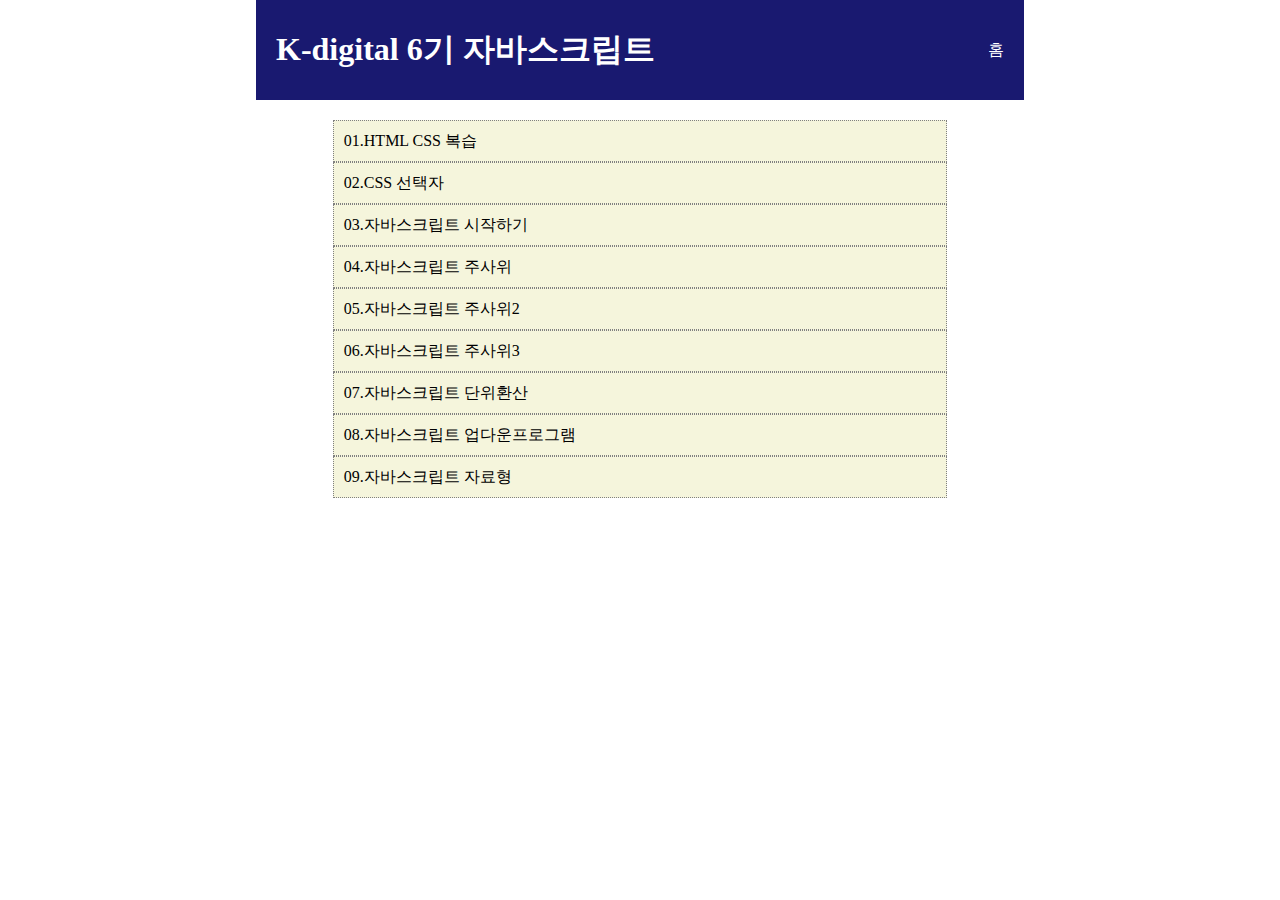
<file: index.html>
<!DOCTYPE html>
<html lang="ko">

<head>
  <meta charset="UTF-8">
  <meta name="viewport" content="width=device-width, initial-scale=1.0">
  <link rel="stylesheet" href="./index.css">
  <title>K-디지털6기</title>
</head>

<body>
  <main>
    <header>
      <h1>K-digital 6기 자바스크립트</h1>
      <div>
        홈
      </div>
    </header>
    <article>
      <ul>
        <!-- a 태그는 반드시 href속성을 가짐 -->
        <li><a href="./01/01.html">01.HTML CSS 복습</a></li>
        <li><a href="./02/02.html">02.CSS 선택자 </a></li>
        <li><a href="./03/03.html">03.자바스크립트 시작하기 </a></li>
        <li><a href="./04/04.html">04.자바스크립트 주사위 </a></li>
        <li><a href="./05/05.html">05.자바스크립트 주사위2 </a></li>
        <li><a href="./06/06.html">06.자바스크립트 주사위3 </a></li>
        <li><a href="./07/07.html">07.자바스크립트 단위환산 </a></li>
        <li><a href="./08/08.html">08.자바스크립트 업다운프로그램 </a></li>
        <li><a href="./09/09.html">09.자바스크립트 자료형 </a></li>
      </ul>
    </article>
  </main>
</body>

</html>
</file>
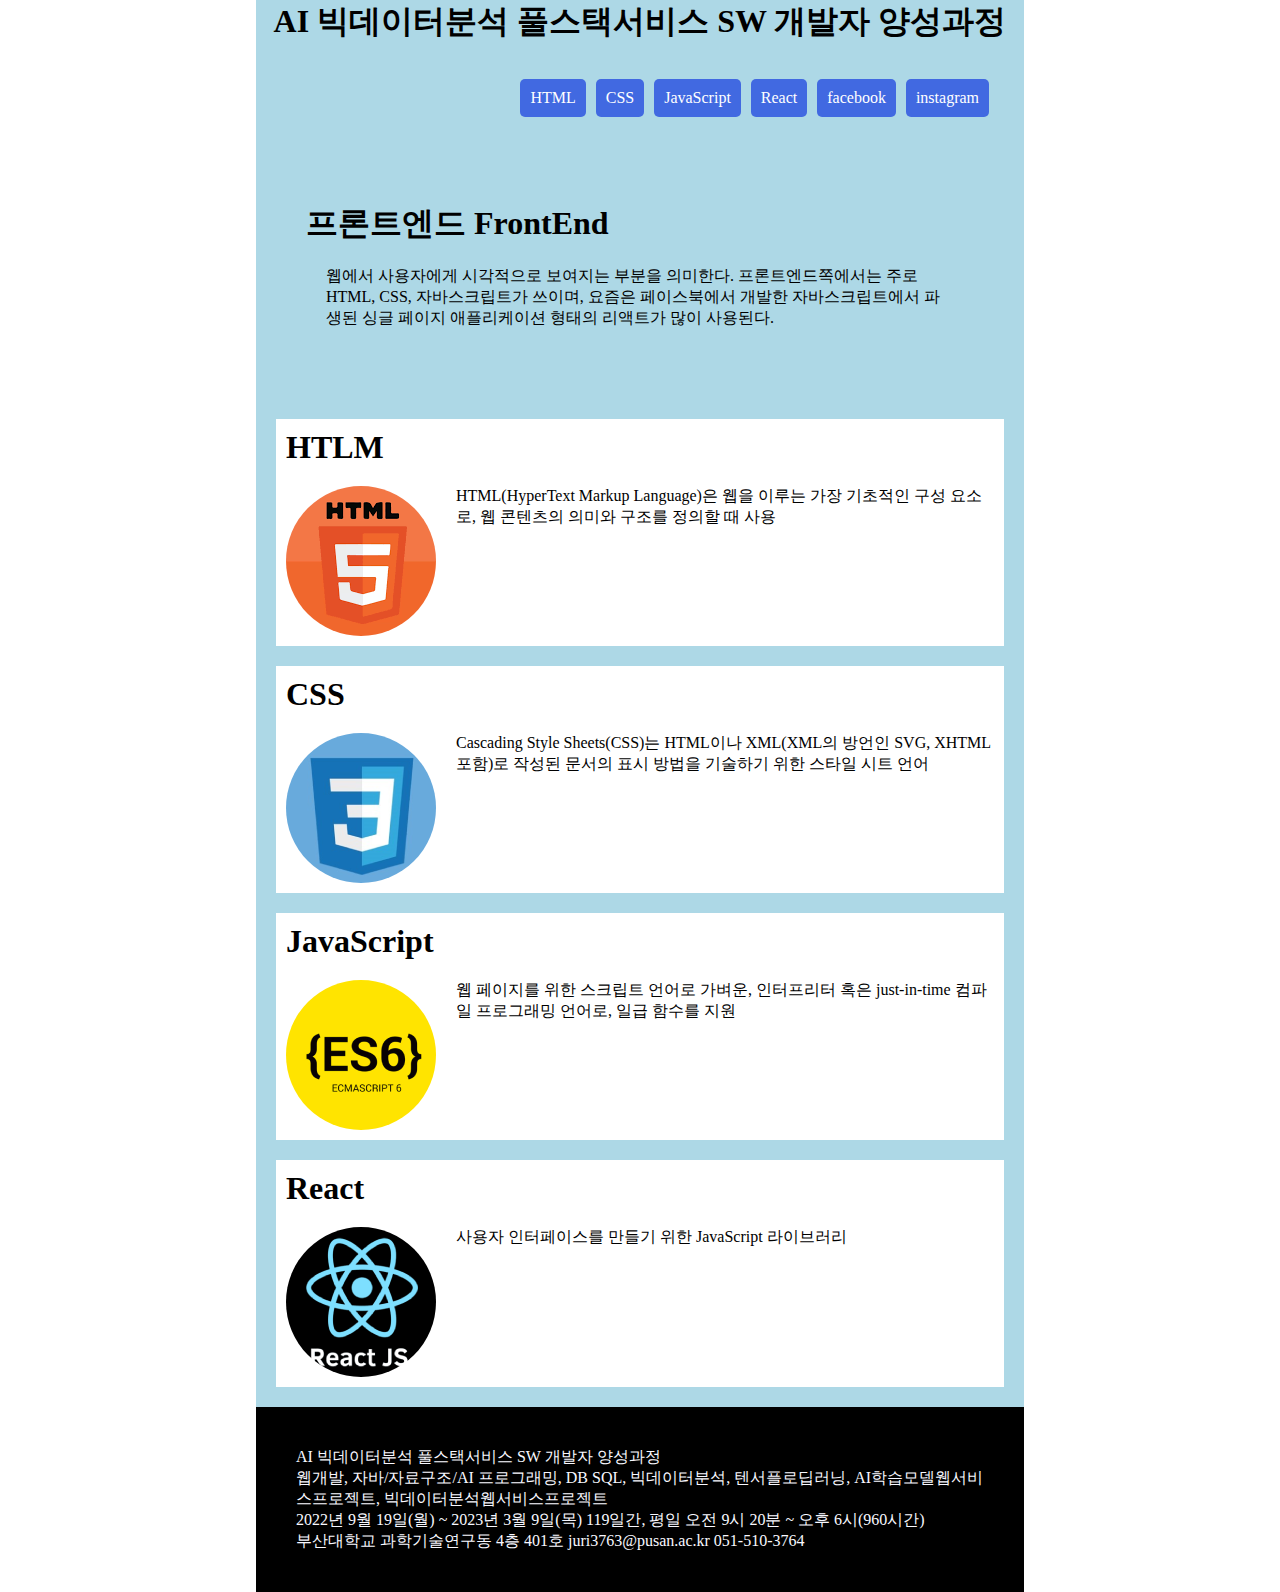
<file: 02/02.html>
<!DOCTYPE html>
<html lang="ko">

<head>
  <meta charset="UTF-8">
  <meta name="viewport" content="width=device-width, initial-scale=1.0">
  <link rel="stylesheet" href="./02.css">
  <title>HtmlCss 복습</title>
</head>

<body>
  <main>
    <header>
      <h1>AI 빅데이터분석 풀스택서비스 SW 개발자 양성과정</h1>
      <nav>
        <ul>
          <li><a href="#s1">HTML</a></li>
          <li><a href="#s2">CSS</a></li>
          <li><a href="#s3">JavaScript</a></li>
          <li><a href="#s4">React</a></li>
          <li><a href="https://www.facebook.com/">facebook</a> </li>
          <li>instagram </li>
        </ul>
      </nav>
    </header>
    <article>
      <h1>프론트엔드 FrontEnd</h1>
      <p>
        웹에서 사용자에게 시각적으로 보여지는 부분을 의미한다. 프론트엔드쪽에서는 주로 HTML, CSS, 자바스크립트가 쓰이며, 요즘은 페이스북에서 개발한 자바스크립트에서 파생된 싱글 페이지 애플리케이션
        형태의 리액트가 많이 사용된다.
      </p>
    </article>
    <section id="s1">
      <h1>HTLM</h1>
      <div>
        <img src="../01/01_image/html.png">
        <p>
          HTML(HyperText Markup Language)은 웹을 이루는 가장 기초적인 구성 요소로, 웹 콘텐츠의 의미와 구조를 정의할 때 사용
        </p>
      </div>
    </section>
    <section id="s2">
      <h1>CSS</h1>
      <div>
        <img src="../01/01_image/css.png">
        <p>
          Cascading Style Sheets(CSS)는 HTML이나 XML(XML의 방언인 SVG, XHTML 포함)로 작성된 문서의 표시 방법을 기술하기 위한 스타일 시트 언어
        </p>
      </div>
    </section>
    <section id="s3">
      <h1>JavaScript</h1>
      <div>
        <img src="../01/01_image/js.png">
        <p>
          웹 페이지를 위한 스크립트 언어로 가벼운, 인터프리터 혹은 just-in-time 컴파일 프로그래밍 언어로, 일급 함수를 지원
        </p>
      </div>
    </section>
    <section id="s4">
      <h1>React</h1>
      <div>
        <img src="../01/01_image/react.png">
        <p>
          사용자 인터페이스를 만들기 위한 JavaScript 라이브러리
        </p>
      </div>
    </section>
    <footer>
      <ul>
        <li>AI 빅데이터분석 풀스택서비스 SW 개발자 양성과정</li>
        <li>웹개발, 자바/자료구조/AI 프로그래밍, DB SQL, 빅데이터분석, 텐서플로딥러닝, AI학습모델웹서비스프로젝트, 빅데이터분석웹서비스프로젝트</li>
        <li>2022년 9월 19일(월) ~ 2023년 3월 9일(목) 119일간, 평일 오전 9시 20분 ~ 오후 6시(960시간)</li>
        <li>부산대학교 과학기술연구동 4층 401호 juri3763@pusan.ac.kr 051-510-3764</li>
      </ul>
    </footer>
  </main>
</body>

</html>
</file>
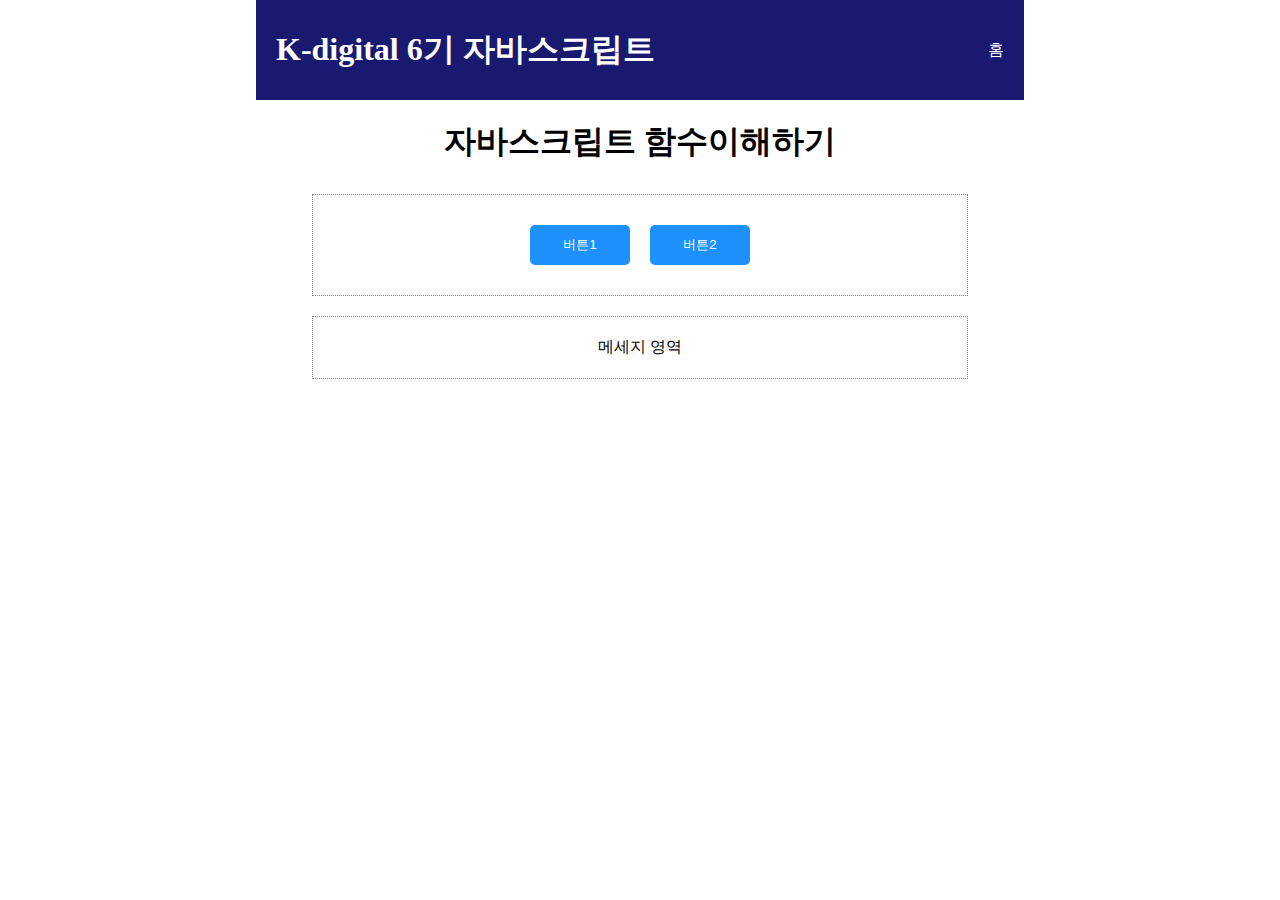
<file: 03/03.html>
<!DOCTYPE html>
<html lang="ko">

<head>
  <meta charset="UTF-8">
  <meta name="viewport" content="width=device-width, initial-scale=1.0">
  <link rel="stylesheet" href="../index.css">
  <link rel="stylesheet" href="./03.css">
  <!-- 자바스크립트 위치1
  <script>
    alert("안녕하세요") ;
  </script> -->
  <!-- 자바스크립트 외부 파일  -->
  <script src="./03.js"></script>
  <title>K-디지털6기</title>
</head>

<body>
  <main>
    <header>
      <h1>K-digital 6기 자바스크립트</h1>
      <div>
        홈
      </div>
    </header>
    <section>
      <h1>자바스크립트 함수이해하기</h1>
      <div>
        <button>버튼1</button>
        <button>버튼2</button>
      </div>
      <div>
        메세지 영역
      </div>
    
    
    </section>
    <!-- 자바스크립트 위치2
    <script>
      alert("안녕하세요");
    </script> -->
  </main>
</body>
</html>
</file>
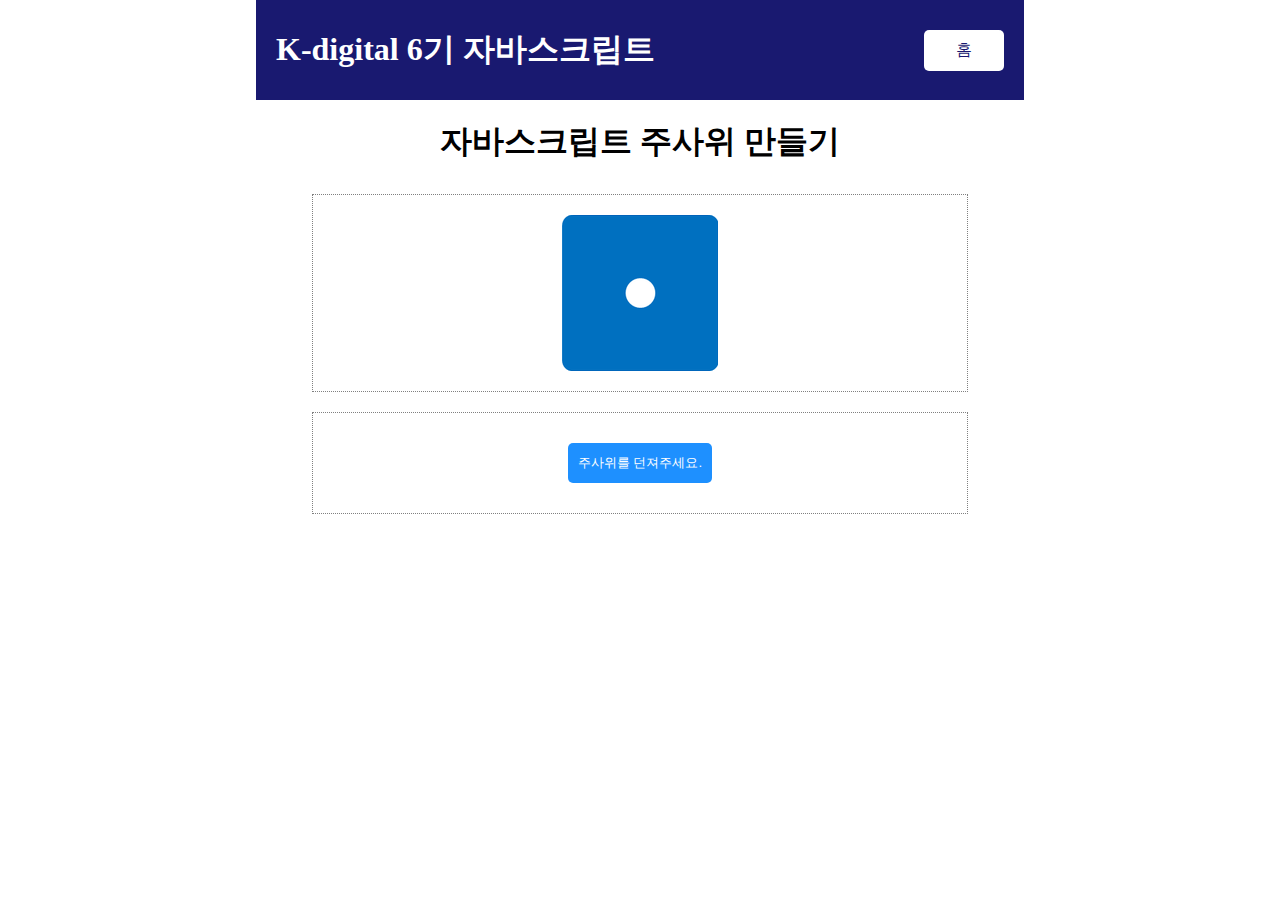
<file: 04/04.html>
<!DOCTYPE html>
<html lang="ko">

<head>
  <meta charset="UTF-8">
  <meta name="viewport" content="width=device-width, initial-scale=1.0">
  <link rel="stylesheet" href="../index.css"> 
  <link rel="stylesheet" href="./04.css">
  <script src="./04.js"></script>
  <title>K-디지털6기 - 주사위</title>
</head>

<body>
  <main>
    <header>
      <h1>K-digital 6기 자바스크립트</h1>
      <div>
        <a href="../index.html">홈</a>
      </div>
    </header>
    <section>
      <h1>자바스크립트 주사위 만들기</h1>
      <div>
        <img src="./img/1.png" id="img" /> 
      </div>
      <div>
        <!-- 버튼에 이벤트 달기 -->
        <button onclick="handleClick()">주사위를 던져주세요.</button>
        <!-- <button id="bt1">주사위를 던져주세요.</button> -->
      </div>
    </section>   
  </main>
</body>
</html>
</file>
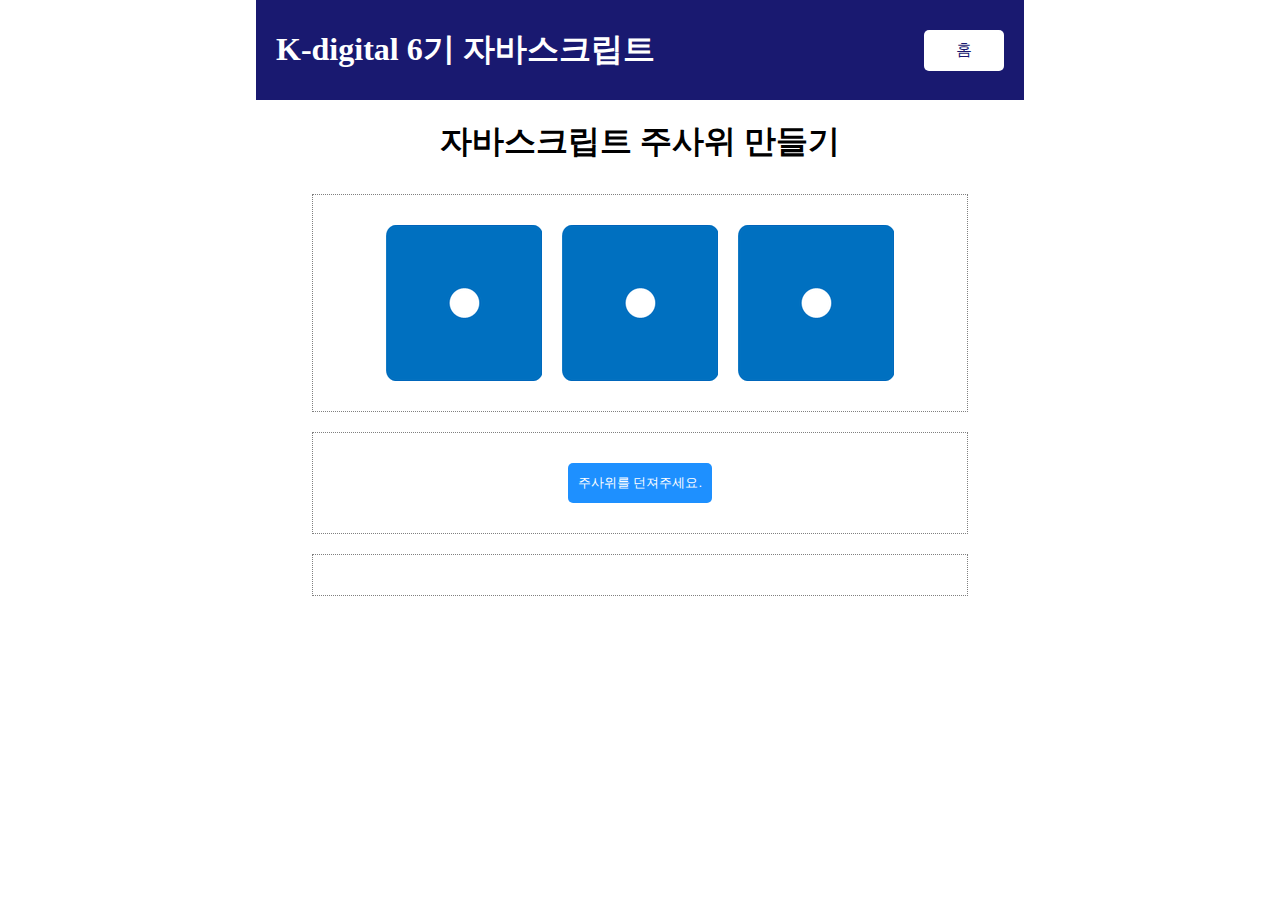
<file: 05/05.html>
<!DOCTYPE html>
<html lang="ko">

<head>
  <meta charset="UTF-8">
  <meta name="viewport" content="width=device-width, initial-scale=1.0">
  <link rel="stylesheet" href="../index.css"> 
  <link rel="stylesheet" href="./05.css">
  <script src="./05.js"></script>
  <title>K-디지털6기 - 주사위</title>
</head>

<body>
  <main>
    <header>
      <h1>K-digital 6기 자바스크립트</h1>
      <div>
        <a href="../index.html">홈</a>
      </div>
    </header>
    <section>
      <h1>자바스크립트 주사위 만들기</h1>
      <div>
        <img src="./img/1.png" class="c1"/>
        <img src="./img/1.png" class="c1" />
        <img src="./img/1.png" class="c1" />
      </div>
      <div>
        <!-- 버튼에 이벤트 달기 -->
        <button onclick="handleClick()">주사위를 던져주세요.</button> 
      </div>
      <div id='msg'></div>
    </section>   
  </main>
</body>
</html>
</file>
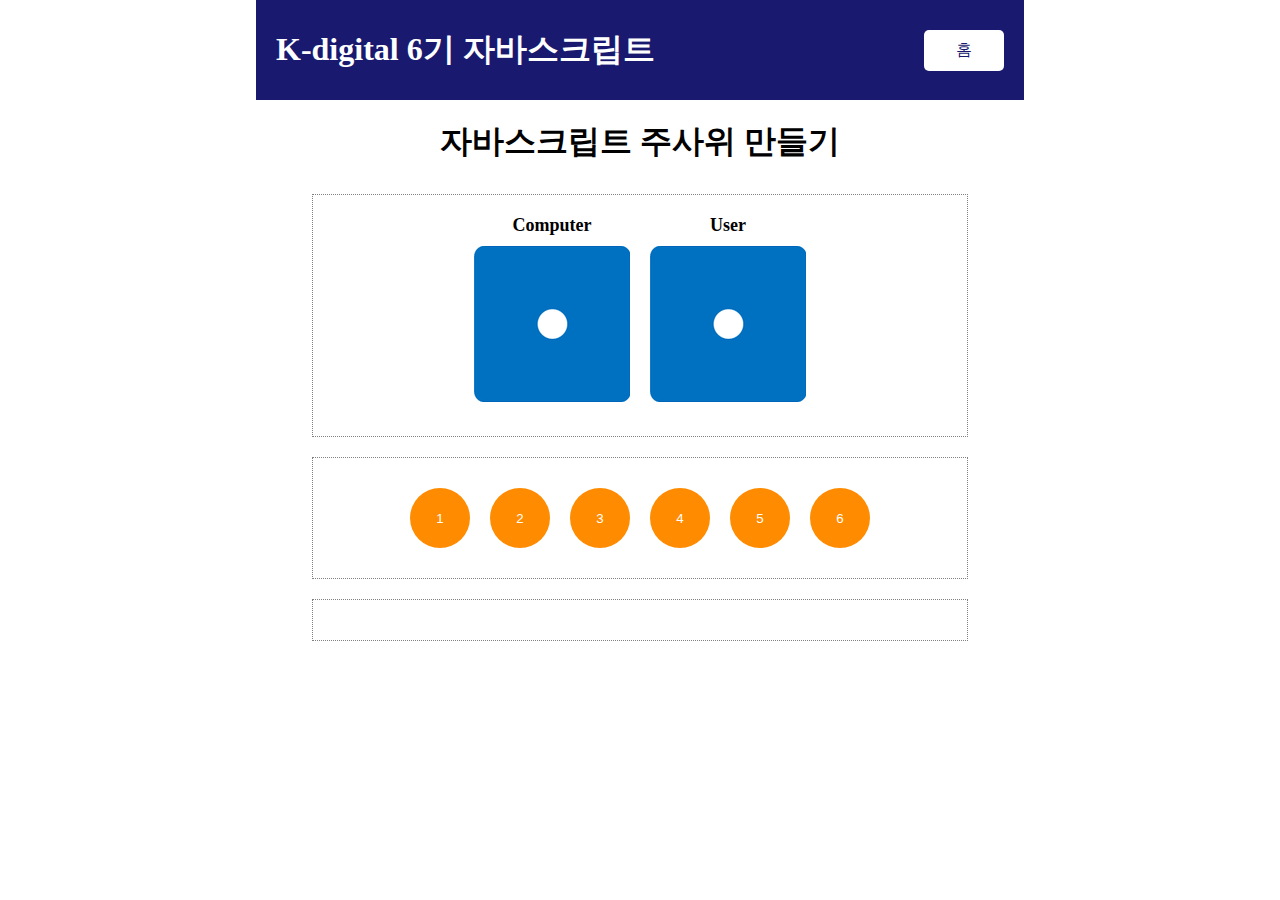
<file: 06/06.html>
<!DOCTYPE html>
<html lang="ko">

<head>
  <meta charset="UTF-8">
  <meta name="viewport" content="width=device-width, initial-scale=1.0">
  <link rel="stylesheet" href="../index.css"> 
  <link rel="stylesheet" href="./06.css">
  <script src="./06.js"></script>
  <title>K-디지털6기 - 주사위 맞추기</title>
</head>

<body>
  <main>
    <header>
      <h1>K-digital 6기 자바스크립트</h1>
      <div>
        <a href="../index.html">홈</a>
      </div>
    </header>
    <section>
      <h1>자바스크립트 주사위 만들기</h1>
      <div>
        <div>
          <p>Computer</p>
          <img src="./img/1.png" id="img1"/>
        </div>
        <div>
          <p>User</p>
          <img src="./img/1.png" id="img2"/>
        </div>
      </div>
      <div>
        <!-- 버튼에 이벤트 달기 -->
        <button onclick="handleClick(1)">1</button> 
        <button onclick="handleClick(2)">2</button> 
        <button onclick="handleClick(3)">3</button> 
        <button onclick="handleClick(4)">4</button> 
        <button onclick="handleClick(5)">5</button> 
        <button onclick="handleClick(6)">6</button> 
      </div>
      <div id='msg'></div>
    </section>   
  </main>
</body>
</html>
</file>
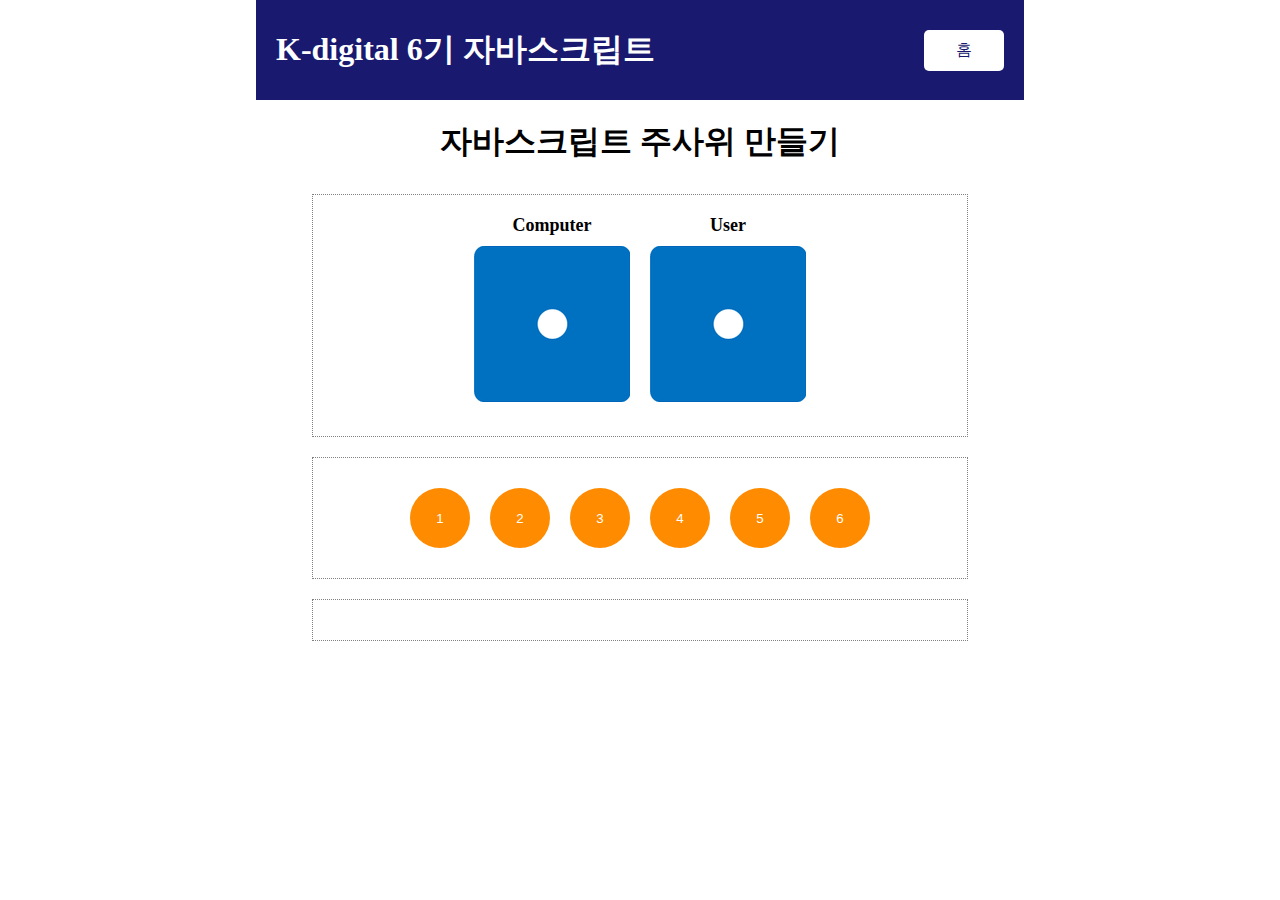
<file: 06/06_1.html>
<!DOCTYPE html>
<html lang="ko">

<head>
  <meta charset="UTF-8">
  <meta name="viewport" content="width=device-width, initial-scale=1.0">
  <link rel="stylesheet" href="../index.css"> 
  <link rel="stylesheet" href="./06.css">
  <script src="./06_1.js"></script>
  <title>K-디지털6기 - 주사위 맞추기</title>
</head>

<body>
  <main>
    <header>
      <h1>K-digital 6기 자바스크립트</h1>
      <div>
        <a href="../index.html">홈</a>
      </div>
    </header>
    <section>
      <h1>자바스크립트 주사위 만들기</h1>
      <div>
        <div>
          <p>Computer</p>
          <img src="./img/1.png"/>
        </div>
        <div>
          <p>User</p>
          <img src="./img/1.png"/>
        </div>
      </div>
      <div>
        <!-- 버튼에 이벤트 달기 -->
        <button>1</button> 
        <button>2</button> 
        <button>3</button> 
        <button>4</button> 
        <button>5</button> 
        <button>6</button> 
      </div>
      <div id='msg'></div>
    </section>   
  </main>
</body>
</html>
</file>
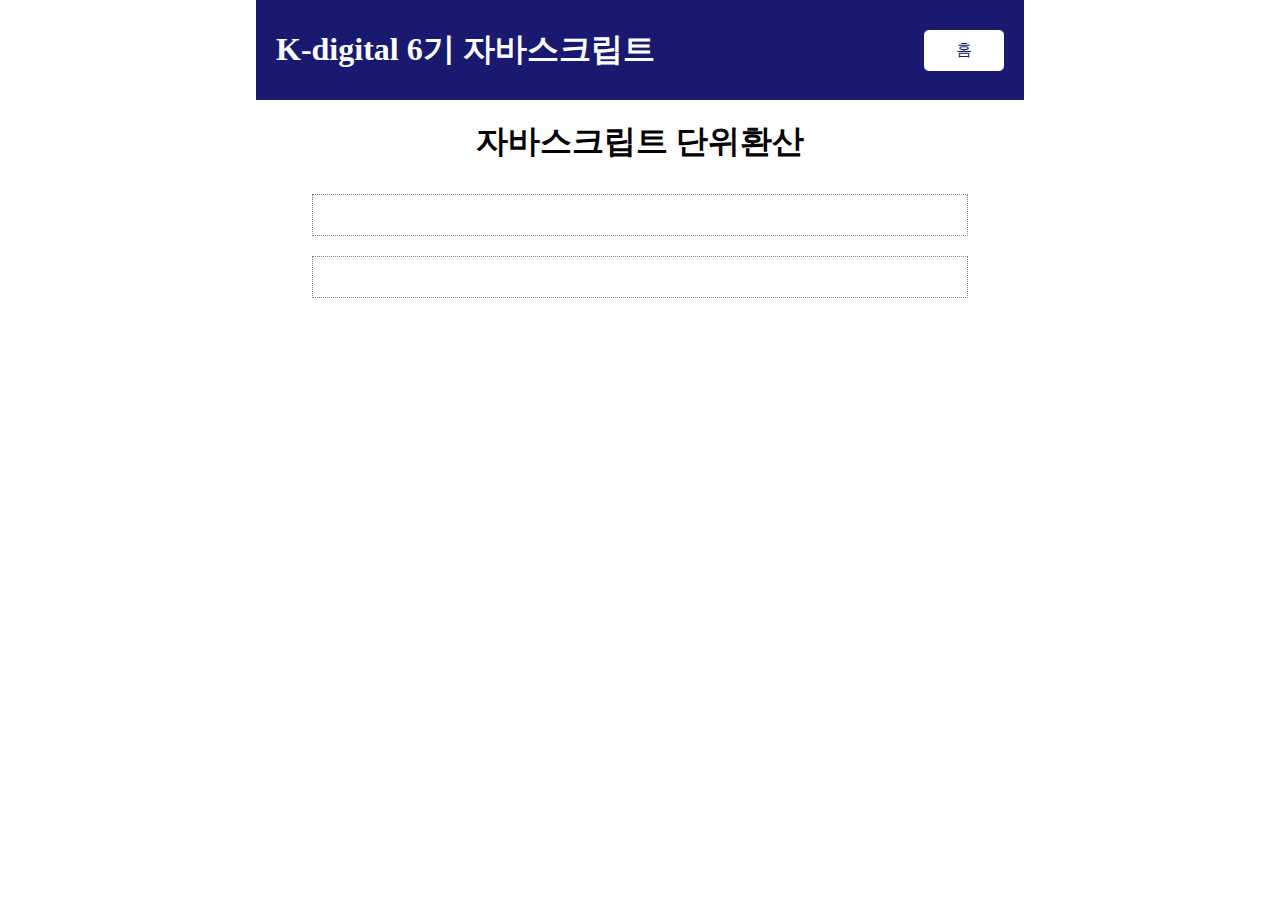
<file: 07/07.html>
<!DOCTYPE html>
<html lang="ko">

<head>
  <meta charset="UTF-8">
  <meta name="viewport" content="width=device-width, initial-scale=1.0">
  <link rel="stylesheet" href="../index.css"> 
  <link rel="stylesheet" href="./07.css">
  <script src="./07.js"></script>
  <title>K-디지털6기 - 단위환산</title>
</head>

<body>
  <main>
    <header>
      <h1>K-digital 6기 자바스크립트</h1>
      <div>
        <a href="../index.html">홈</a>
      </div>
    </header>
    <section>
      <h1>자바스크립트 단위환산</h1>
      <div>
        <div>
           
        </div>
        <div>
           
        </div>
      </div>
      <div>
         
      </div> 
    </section>   
  </main>
</body>
</html>
</file>
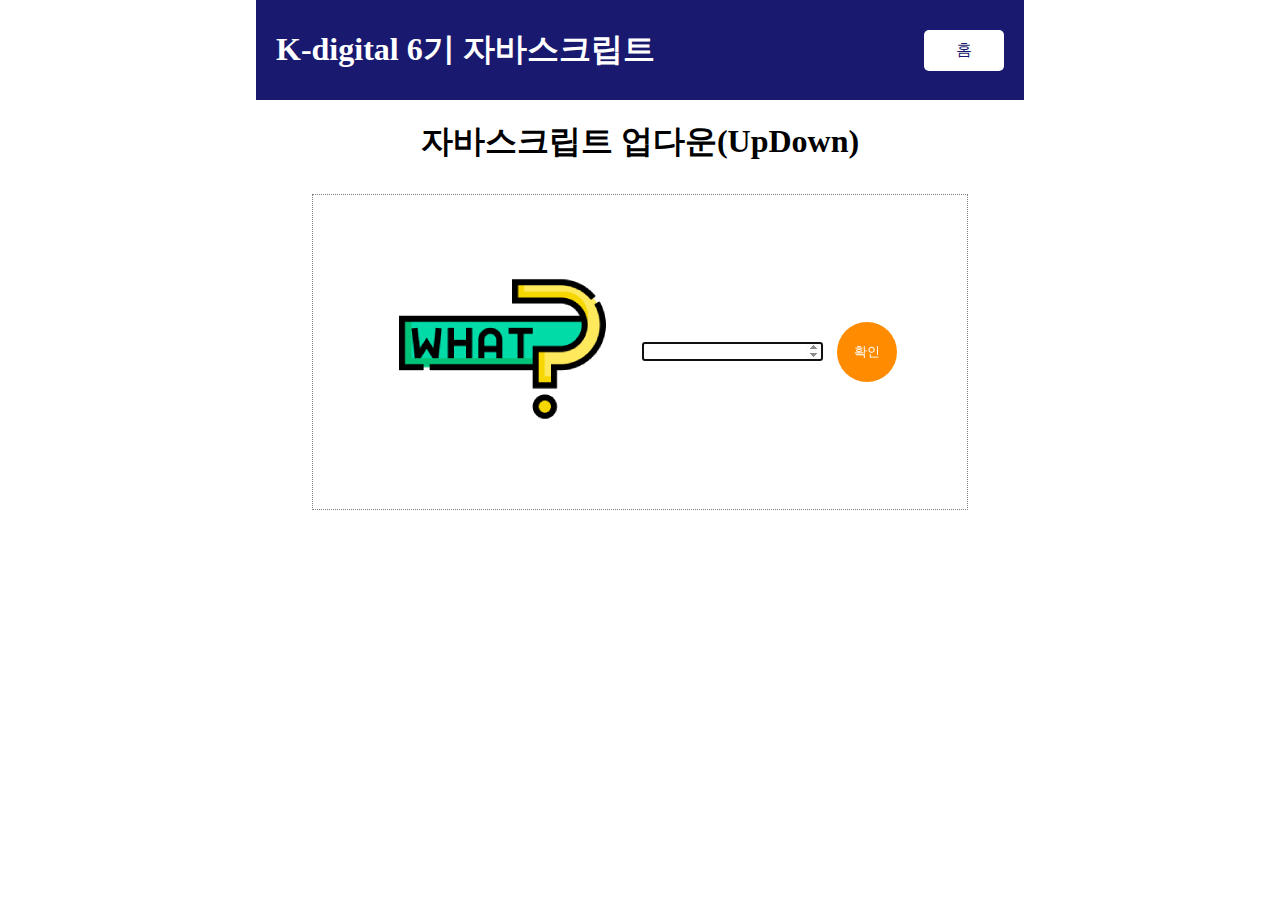
<file: 08/08.html>
<!DOCTYPE html>
<html lang="ko">

<head>
  <meta charset="UTF-8">
  <meta name="viewport" content="width=device-width, initial-scale=1.0">
  <link rel="stylesheet" href="../index.css">
  <link rel="stylesheet" href="./08.css">
  <script src="./08.js"></script>
  <title>K-디지털6기 - UPDOWN</title>
</head>

<body>
  <main>
    <header>
      <h1>K-digital 6기 자바스크립트</h1>
      <div>
        <a href="../index.html">홈</a>
      </div>
    </header>
    <section>
      <h1>자바스크립트 업다운(UpDown)</h1>
      <div>
        <div>
          <img src="./img/what.png" />
        </div>
        <form>
          <div>
            <input type="number" id="num1" name="num1">
            <button>확인</button>
          </div>
        </form>
        <div id='msg'></div>
      </div>
    </section>
  </main>
</body>

</html>
</file>
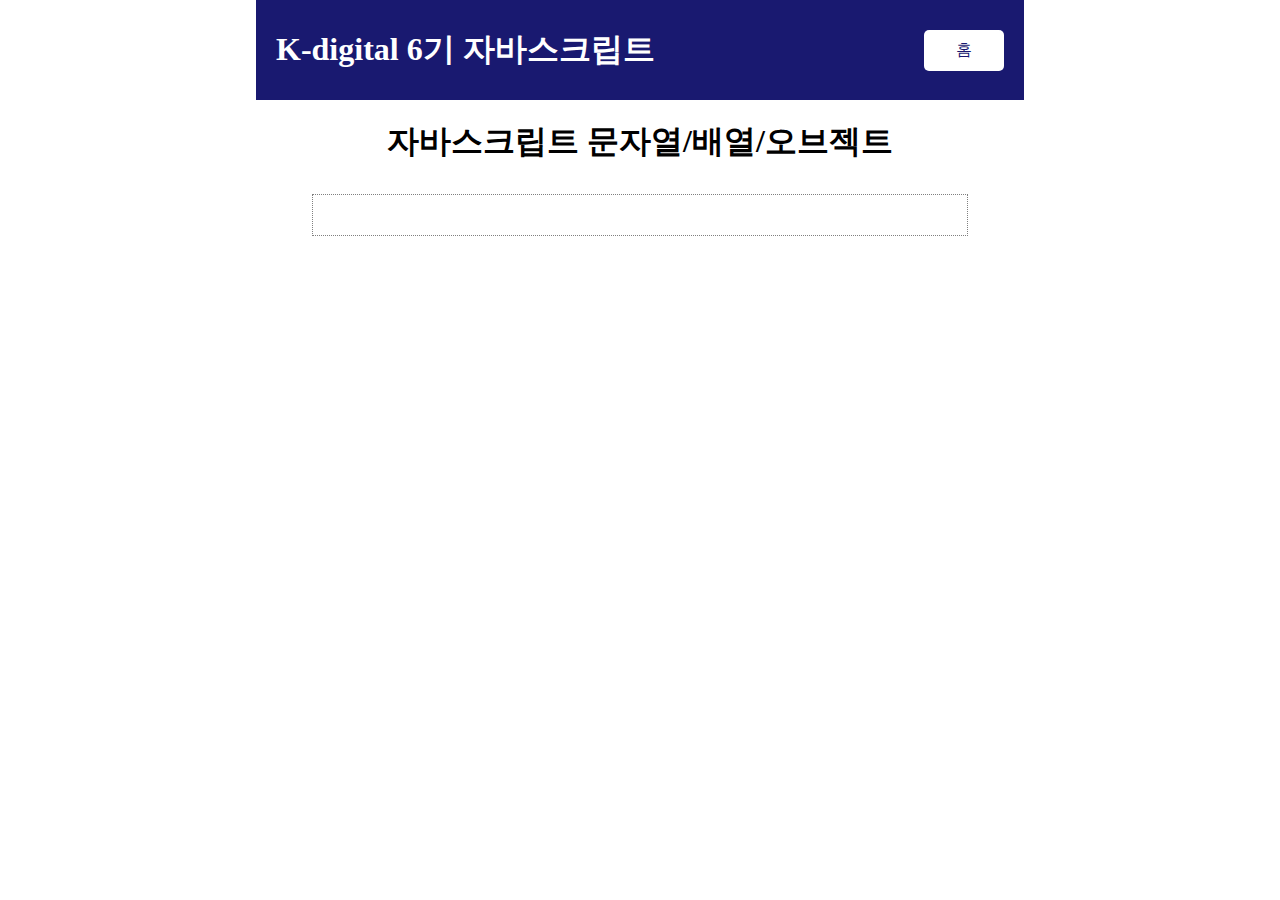
<file: 09/09.html>
<!DOCTYPE html>
<html lang="ko">

<head>
  <meta charset="UTF-8">
  <meta name="viewport" content="width=device-width, initial-scale=1.0">
  <link rel="stylesheet" href="../index.css"> 
  <link rel="stylesheet" href="./09.css">
  <script src="./09.js"></script>
  <title>K-디지털6기 - 문자열/배열/오브젝트</title>
</head>

<body>
  <main>
    <header>
      <h1>K-digital 6기 자바스크립트</h1>
      <div>
        <a href="../index.html">홈</a>
      </div>
    </header>
    <section>
      <h1>자바스크립트 문자열/배열/오브젝트</h1>
      <div>
        <div>
           
        </div>
        <div>
           
        </div>
      </div>
       
    </section>   
  </main>
</body>
</html>
</file>
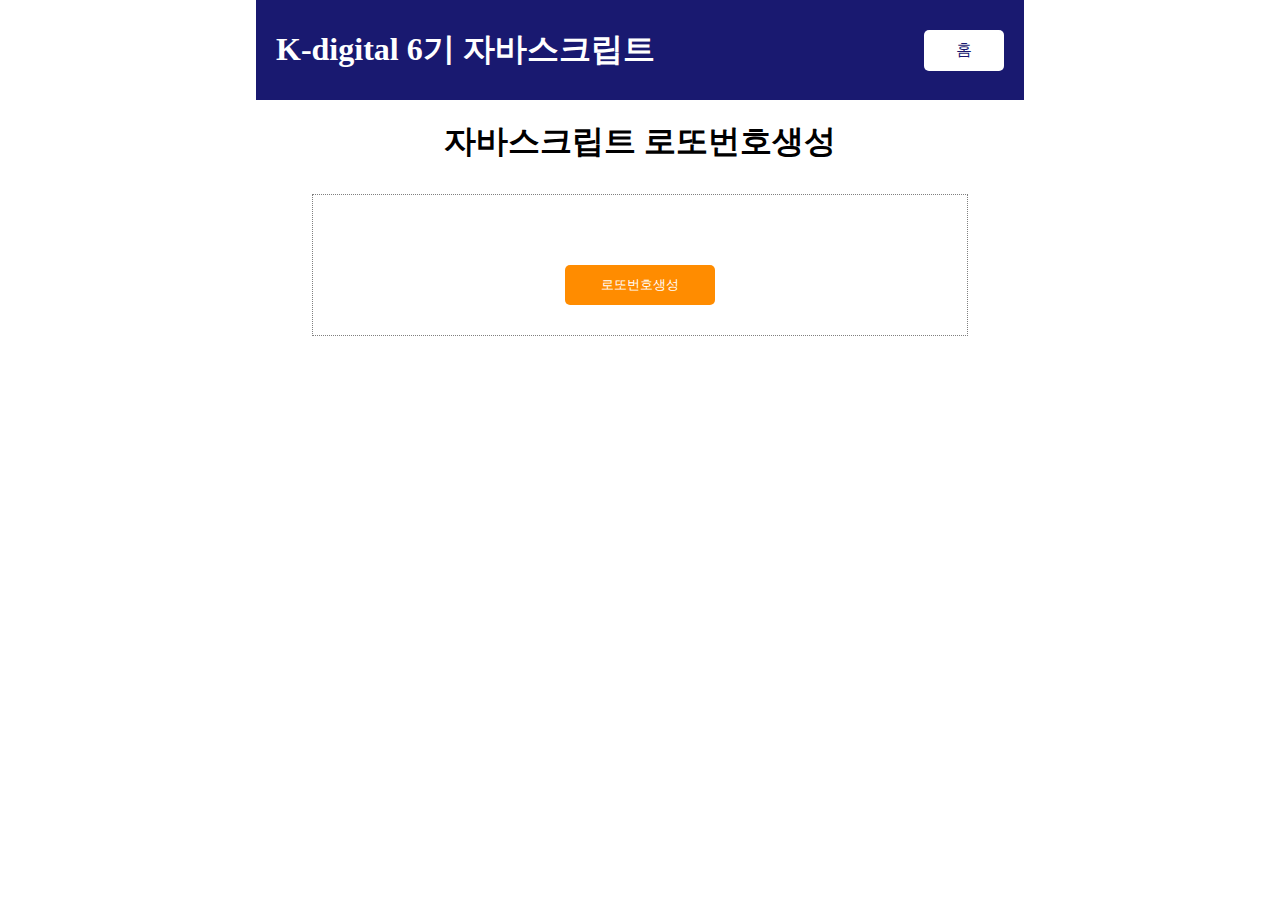
<file: 10/10.html>
<!DOCTYPE html>
<html lang="ko">

<head>
  <meta charset="UTF-8">
  <meta name="viewport" content="width=device-width, initial-scale=1.0">
  <link rel="stylesheet" href="../index.css"> 
  <link rel="stylesheet" href="./10.css">
  <script src="./10.js"></script>
  <title>K-디지털6기 - 로또번호생성</title>
</head>

<body>
  <main>
    <header>
      <h1>K-digital 6기 자바스크립트</h1>
      <div>
        <a href="../index.html">홈</a>
      </div>
    </header>
    <section>
      <h1>자바스크립트 로또번호생성</h1>
      <div>
        <div id='numDisp'>
           <!-- <span class='sp0'>1</span>
           <span class='sp1'>11</span>
           <span class='sp2'>21</span>
           <span class='sp3'>31</span>
           <span class='sp4'>41</span>
           <span class='sp3'>31</span>
           <span>+</span>
           <span class='sp4'>41</span> -->
        </div>
        <div>
           <button>로또번호생성</button>
        </div>
      </div>
    </section>   
  </main>
</body>
</html>
</file>
<file: index.css>
* {
  padding: 0px;
  margin: 0px;
}

main {
  width: 60%;
  margin-left: 20%;
}

header {
  background-color:midnightblue;
  color: white;
  height: 100px;
  display: flex;
  justify-content: space-between;
  align-items: center;
  padding: 0px 20px;
}

article {
  display: flex;
  flex-direction: column; 
  align-items: center;
}

article ul {
  width: 80%;
  background-color: beige;
  margin-top: 20px;
  list-style: none;
}
article li {
  display: flex;
  align-items: center;
  height: 20px;
  border: 1px dotted gray;
  padding: 10px;
}
article a {
  text-decoration: none;
  color: black;
}

article li:hover {
  background-color: goldenrod;
  color: white;
}

section {
  display: flex;
  flex-direction: column;
  justify-content: center;
  align-items: center;
}
section > h1 {
  display: flex;
  padding: 20px;
  justify-content: center;
  align-items: center;
}

section > div {
  width: 80%;
  display: flex;
  justify-content: center;
  align-items: center;
  border: 1px dotted gray;
  padding: 20px;
  margin: 10px;
}

header > div > a {
  display: inline-flex;
  justify-content: center;
  align-items: center;
  text-decoration:  none;
  padding: 10px;
  color: midnightblue;
  background-color: white;
  border-radius: 5px;
  width: 60px;
  
}
</file>
<file: 02/02.css>
* {
  margin: 0px;
  padding: 0px;
}

footer {
  background-color: black;
  color: ghostwhite;
}

footer > ul {
  list-style: none;
  padding: 40px;
}

img {
  border-radius: 50%;
}

section > div {
  display: flex;
  justify-content: left;
  margin-top: 20px;
}

section p {
  margin-left: 20px;
}

article {
  padding: 50px;
}
article p {
  margin: 20px;
}

nav a {
  text-decoration: none;
  color : white ;
}

nav a:hover, nav li:hover {
  background-color: brown;
}
 

nav li {
  margin: 5px;
  padding: 10px;
  background-color: royalblue;
  color: white;
  border-radius: 5px;
}
 
nav > ul {
  display: flex;
  flex-wrap: wrap;
  margin: 20px;
  padding: 10px;
  list-style: none; 
  justify-content: right; 
}


main {
  width : 60% ;
  margin-left: 20%;
  background-color: lightblue;
}

section {
  background-color: white;
  margin: 20px;
  padding: 10px;
}

header > h1{
  text-align: center;
}

@media only screen and (max-width: 768px) {
  main {
    width : 100% ;
    margin-left: 0px;
    background-color:darkturquoise;
  }

  header > h1 {
    font-size: medium;
    color: white;
  }
}
</file>
<file: 03/03.css>
button {
  width: 100px;
  height: 40px;
  background-color: dodgerblue;
  color: white;
  border: 0px;
  margin: 10px;
  padding: 10px;
  border-radius: 5px;
}

button:hover {
  background-color: brown;
  color: white;
  cursor: pointer;
}

h2 {
  font-size: medium;
  color: blue;
}
</file>
<file: 04/04.css>
button { 
  height: 40px;
  background-color: dodgerblue;
  color: white;
  border: 0px;
  margin: 10px;
  padding: 10px;
  border-radius: 5px;
}
</file>
<file: 05/05.css>
img {
  display: inline-flex;
  margin: 10px; 
}

button { 
  height: 40px;
  background-color: dodgerblue;
  color: white;
  border: 0px;
  margin: 10px;
  padding: 10px;
  border-radius: 5px;
}
</file>
<file: 06/06.css>
img {
  display: inline-flex;
  margin: 10px; 
}

p {
  display: flex;
  justify-content: center;
  align-items: center;
  font-size: large;
  font-weight: bold;
}

button { 
  height: 60px;
  width: 60px;
  background-color:darkorange;
  color: white;
  border: 0px;
  margin: 10px;
  padding: 10px;
  border-radius: 50%;
}


button:hover {
  background-color: olive;
  cursor: pointer;
}
</file>
<file: 07/07.css>
img {
  display: inline-flex;
  margin: 10px; 
}

p {
  display: flex;
  justify-content: center;
  align-items: center;
  font-size: large;
  font-weight: bold;
}

button { 
  height: 60px;
  width: 60px;
  background-color:darkorange;
  color: white;
  border: 0px;
  margin: 10px;
  padding: 10px;
  border-radius: 50%;
}


button:hover {
  background-color: olive;
  cursor: pointer;
}
</file>
<file: 08/08.css>
img {
  display: inline-flex;
  margin: 10px; 
}

p {
  display: flex;
  justify-content: center;
  align-items: center;
  font-size: large;
  font-weight: bold;
}

button { 
  height: 60px;
  width: 60px;
  background-color:darkorange;
  color: white;
  border: 0px;
  margin: 10px;
  padding: 10px;
  border-radius: 50%;
}


button:hover {
  background-color: olive;
  cursor: pointer;
}
</file>
<file: 09/09.css>
img {
  display: inline-flex;
  margin: 10px; 
}

p {
  display: flex;
  justify-content: center;
  align-items: center;
  font-size: large;
  font-weight: bold;
}

button { 
  height: 60px;
  width: 60px;
  background-color:darkorange;
  color: white;
  border: 0px;
  margin: 10px;
  padding: 10px;
  border-radius: 50%;
}


button:hover {
  background-color: olive;
  cursor: pointer;
}
</file>
<file: 10/10.css>
section > div {
  display: flex;
  flex-direction: column;
  justify-content: center;
  align-items: center;
  font-size: large;
  font-weight: bold;
}

#numDisp {
  margin: 20px 10px;
}

section span {
  display: inline-flex;
  justify-content: center;
  align-items: center;

  width : 50px;
  height: 50px; 
  /* border: 1px solid black; */
  border-radius: 50%;
  font-weight: bold;
  margin: 5px;
}

.sp0 {
  background-color: brown;
  color:white;
}

.sp1 {
  background-color:darkblue;
  color:white;
}

.sp2 {
  background-color:blueviolet;
  color:white;
}

.sp3 {
  background-color:darkgreen;
  color:white;
}

.sp4 {
  background-color:orange;
  color:white;
}


button { 
  height: 40px;
  width: 150px;
  background-color:darkorange;
  color: white;
  border: 0px;
  margin: 10px;
  padding: 10px; 
  border-radius: 5px;
}


button:hover {
  background-color: olive;
  cursor: pointer;
}
</file>
